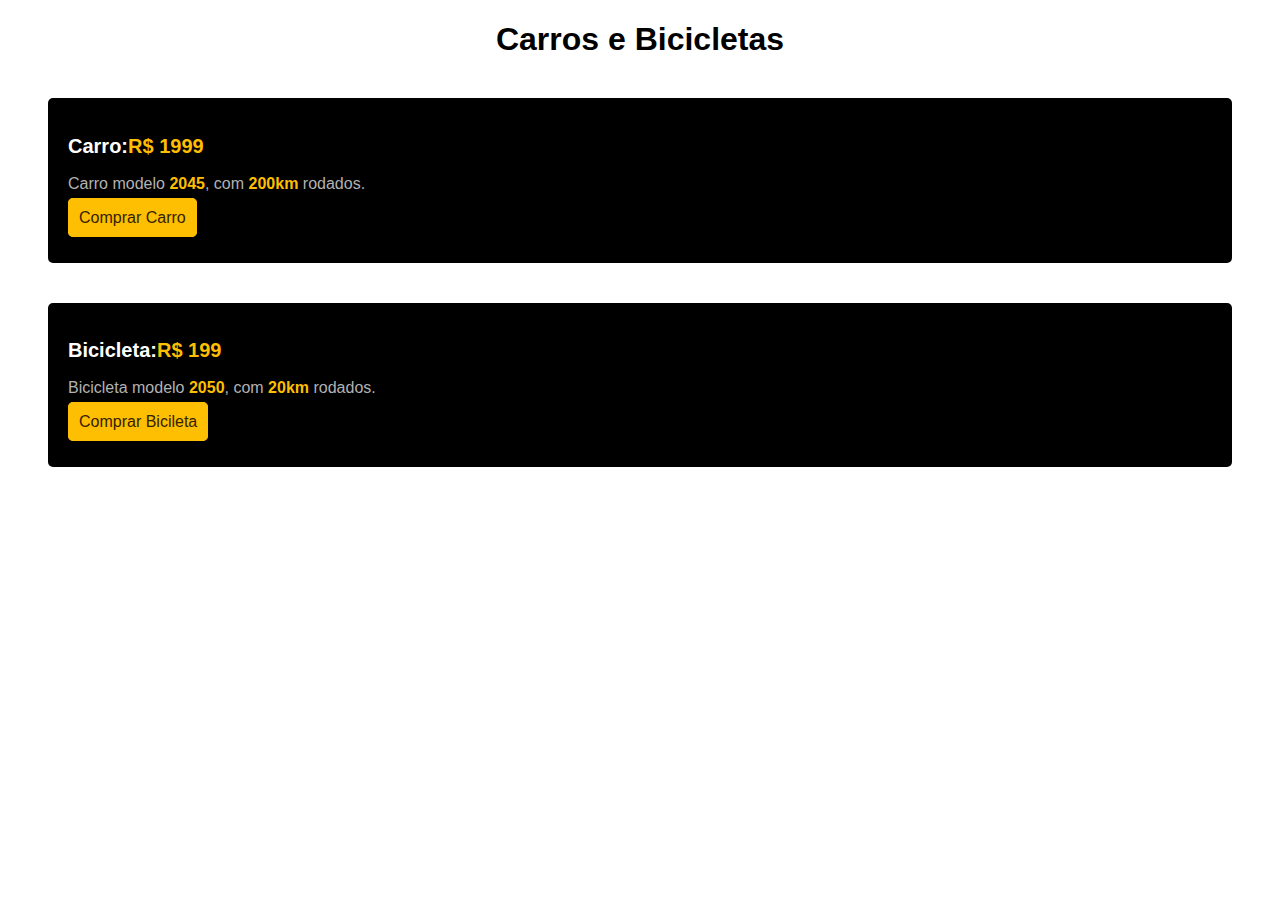
<file: index.html>
<!DOCTYPE html>
<html lang="en">
<head>
  <meta charset="UTF-8">
  <meta http-equiv="X-UA-Compatible" content="IE=edge">
  <meta name="viewport" content="width=device-width, initial-scale=1.0">
  <title>box model</title>
</head>
<body>
  <h1>Carros e Bicicletas</h1>

  <style>
    html {
      font-family: Arial, Helvetica, sans-serif;
    }

    h1 {
      font-size: 32px;
      color: black;
      font-weight: bold;
      text-align: center;
    }

    .box {
      background: black;
      padding: 20px;
      margin: 40px;
      border-radius: 5px;
    }

    .box h2 {
      font-size: 20px;
      color: white;
    }
    .box span{
      color: #b2b2b2;
    }
    .box strong{
      color: #febe01;
    }

    .box a {
      color: #332200;
      text-decoration: none;
      background: #febe01;
      border: solid #febe01 1px;
      border-radius: 5px;
      padding: 10px;
    }

  </style>

  <div class="box">
    <h2>Carro:<strong>R$ 1999</strong></h2>
    <span>Carro modelo <strong>2045</strong>, com <strong>200km</strong> rodados.</span>
    <p>
    <a href="/">Comprar Carro</a></p>
  </div>

  <div class="box">
    <h2>Bicicleta:<strong>R$ 199</strong></h2>
    <span>Bicicleta modelo <strong>2050</strong>, com <strong>20km</strong> rodados.</span>
    <p>
    <a href="/">Comprar Bicileta</a></p>
  </div>






  
</body>
</html>
</file>
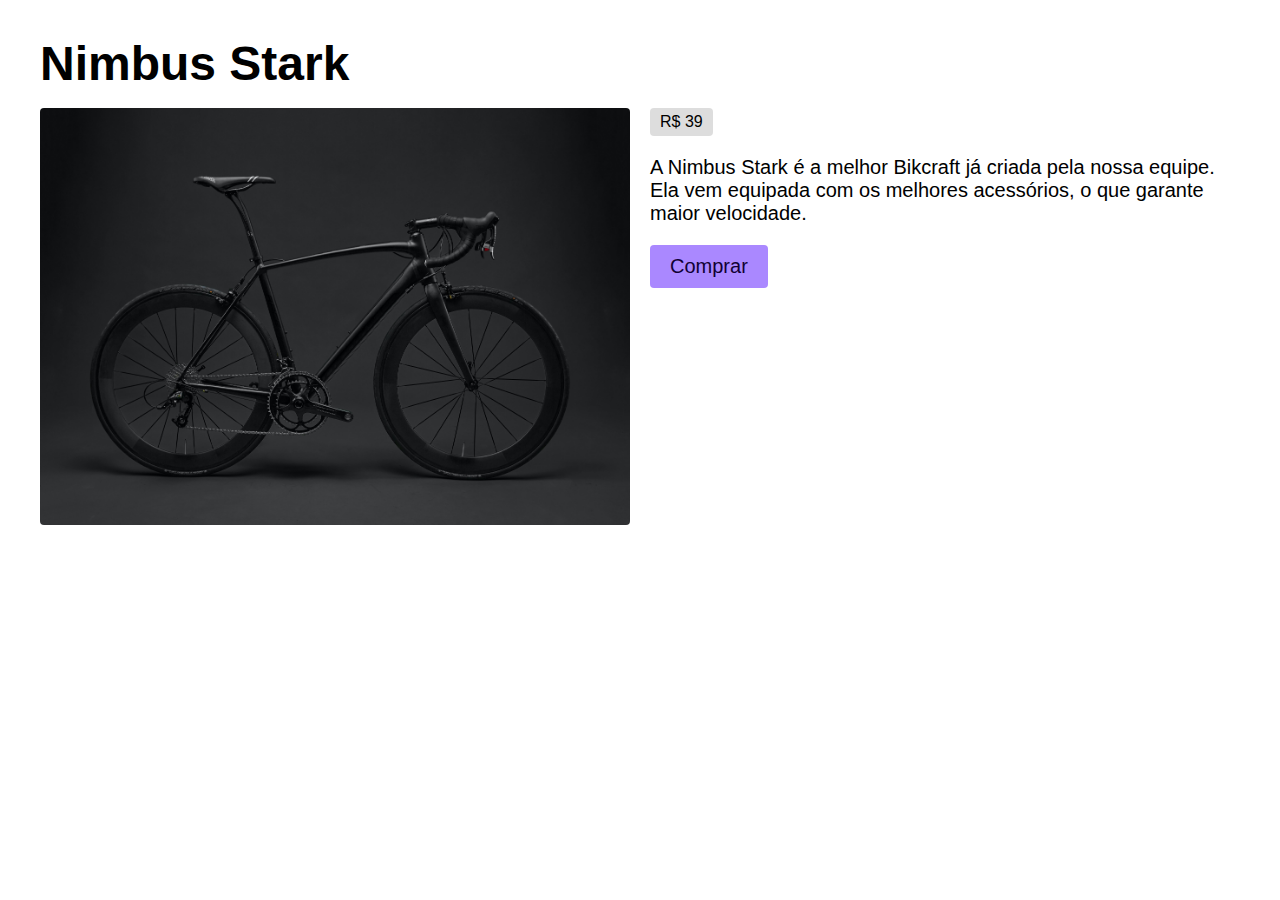
<file: alinhamento.html>
<!DOCTYPE html>
<html lang="en">
<head>
  <meta charset="UTF-8">
  <meta http-equiv="X-UA-Compatible" content="IE=edge">
  <meta name="viewport" content="width=device-width, initial-scale=1.0">
  <title>Alinhamento</title>
  <link rel="stylesheet" href="style.css">
</head>
<body>
  <div class="grid">
    <h1 class="titulo">Nimbus Stark</h1>
    <img class="foto" src="./img/bici.jpg" alt="Bicicleta Preta" />
   <div class="info"> 
      <span class="preco">R$ 39</span>
      <p class="descricao">
        A Nimbus Stark é a melhor Bikcraft já criada pela nossa equipe. Ela vem
        equipada com os melhores acessórios, o que garante maior velocidade.
      </p>
      <a class="comprar" href="/">Comprar</a>
    </div>
  </div>

</body>
</html>
</file>
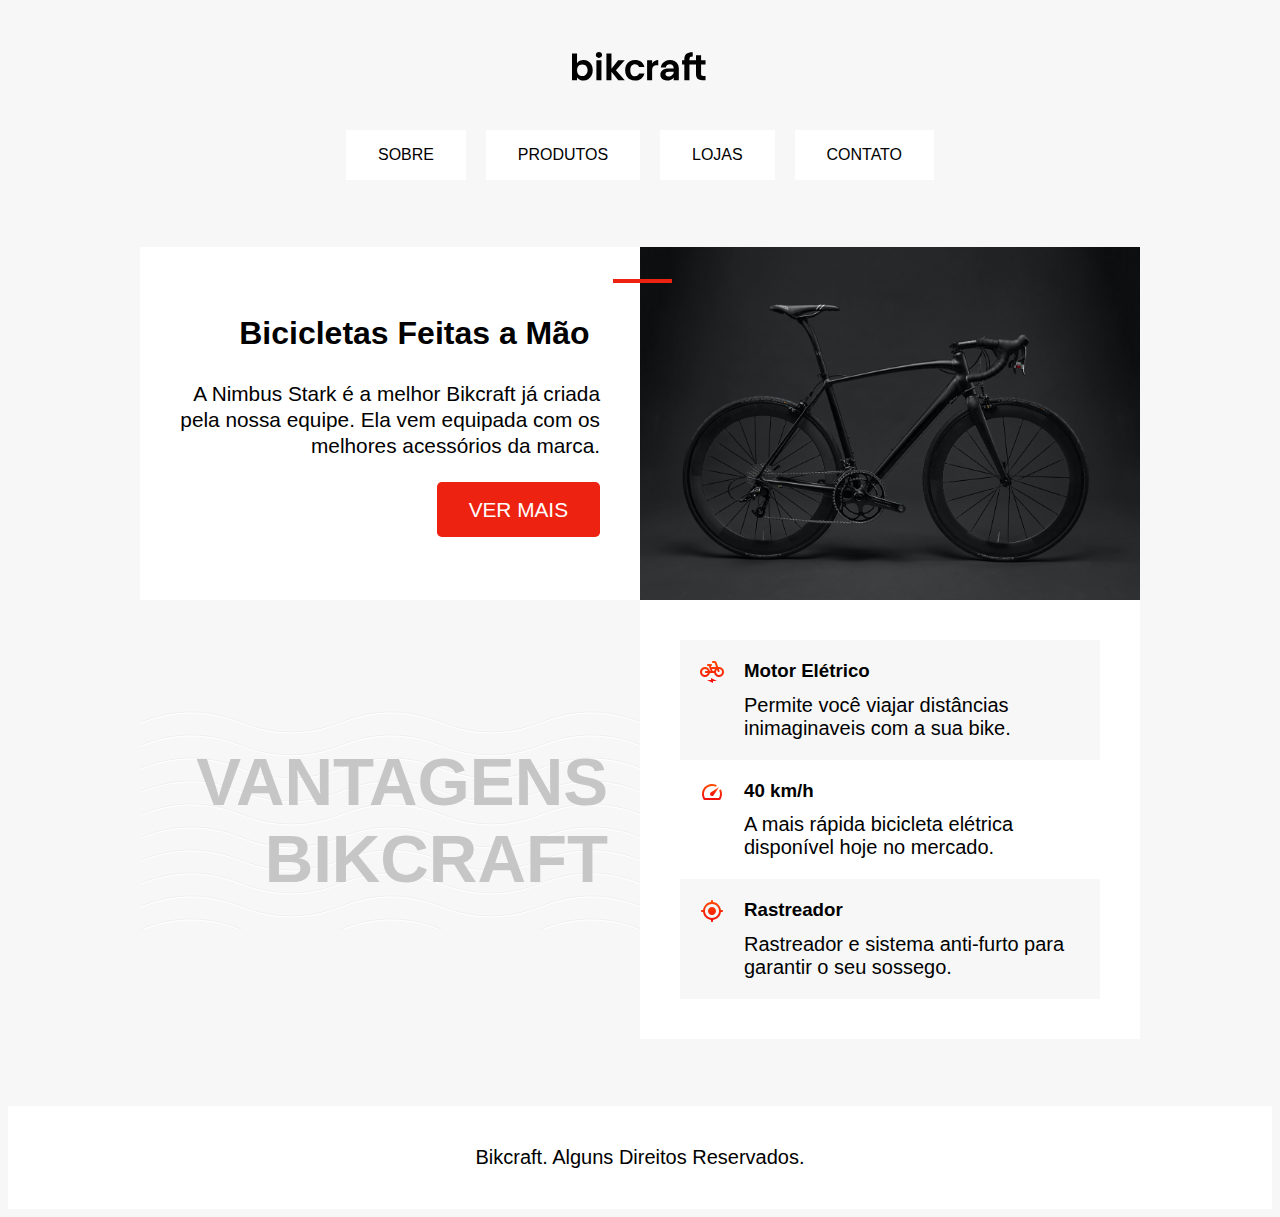
<file: bickraft.html>
<!DOCTYPE html>
<html lang="en">
<head>
  <meta charset="UTF-8">
  <meta http-equiv="X-UA-Compatible" content="IE=edge">
  <meta name="viewport" content="width=device-width, initial-scale=1.0">
  <title>Bikcraft</title>
</head>

<style>

  .header {
    display: grid;
    justify-items: center;
    gap: 3rem;
  }

  .menu a {
    display: block;
    color: black;
    text-decoration: none;
    text-transform: uppercase;
    background: white;
    padding: 0.87rem 1.87rem; /*14px 30px*/ 
    text-align: center;
    border: solid 0.13rem transparent; /*2px*/
  }
  
  .menu a:hover {
    border-color: #ee2211;  
    border-radius: 0.3rem; /*5px*/ 
  }
  .menu {
    gap: 1.25rem; /*20px*/ 
    display: flex;
    flex-wrap: wrap;
    justify-content: center;
  }

  ul {
    list-style: none;
    margin: 0rem;
    padding: 0rem;
  }

  body {
    background: #f7f7f7;
    color: black;
    font-family: Arial, Helvetica, sans-serif;
    display: grid;
    gap: 4.2rem;
    justify-items: center;
    margin-top: 50px;
  }

  img {
    max-width: 100%;
    display: block;
  }

  p, h1, h2, h3 {
    margin: 0;
  }

  .conteudo-principal {
    display: grid;
    grid-template-columns: 1fr 1fr;
    max-width: 62.5rem; /*1000px*/
  }

  .introducao {
    text-align: right;
    padding: 1.9rem;
    background: white;
    position: relative;
    display: grid;
    align-content: center;
  }
  .introducao h1 {
    font-size: 2rem;
  }

  .introducao p {
    font-size: 1.3rem;
    line-height: 1.6rem;
    padding: 0.6rem;
    margin-bottom: 1.25rem; /*20px*/
  }

  .introducao h1 {
    padding: 1.25rem; /*20px*/
  }

  .introducao a {
    text-decoration: none;
    color: white;
    background: #ee2211;
    padding: 1rem 2rem;
    border-radius: 0.3rem; /*5px*/
    text-transform: uppercase;
  }

  .introducao a:hover {
    background: #900;
  }

  .introducao h1::after {
    content: "";
    background: #ee2211;
    display: blcok;
    width: 3.7rem;  /*60px*/
    height: 0.25rem;  /*3px*/
    position: absolute;
    top: 2rem;
    right: -2rem;
    z-index: 1;
  }

  .onda {
    align-items: center;
    display: grid;
    font-size: 2.8rem; /*45px*/
    text-align: right;
    color: #c6c6c6;
    text-transform: uppercase;
  }

  .onda h2{
    background: url("./img/onda.svg");
    padding: 2rem;
  }

  .rodape {
    background: white;
    padding: 2.5rem; /*40px*/ 
    box-sizing: border-box;
  }

  footer {
    width: 100%;
  }

  .rodape p{
    text-align: center;
    font-size: 1.25rem; /*20px*/
  }

  .vantagens {
    background: white;
    padding: 2.5rem; /*40px*/ 
  }

  .vantagens-item {
    display: grid;
    grid-template-columns: auto 1fr;
    gap: 0.6rem 1.25rem; /*10px 20px*/ 
    padding: 1.25rem; /*20px*/ 
  }

  .vantagens-item:hover {
    border-left: #900 solid 0.25rem; /*4px*/ 
  }

  .vantagens-item:nth-child(odd) {
    background-color: #f7f7f7 ;
  }

  .vantagens-item p {
    grid-column: 2;
    font-size: 1.25rem;
  }

  /* Responsivo */

  /* Tablet */ 
  @media (min-width: 600px) and (max-width: 980px) {
    .conteudo-principal {
      max-width: 50rem;
    }

    .vantagens-item {
      display: grid;
      grid-template-columns: auto 1fr;
      gap: 0.6rem; 
    }
    .vantagens-item p {
      font-size: 1rem;
    }
    .onda {
      font-size: 2rem; 
    }

    body {
      gap: 3rem;
      margin-top: 30px;
    }

    img {
      height: 100%;
      object-fit: cover;
    }
  }

/* celular / smartphone*/
@media (min-width:300px) and (max-width: 640px) {

  .conteudo-principal {
      grid-template-columns: 1fr;
      max-width: 25rem;
    }

    .onda {
      font-size: 2rem; 
    }
    
    body{
      gap: 3rem;
      margin-top: 30px;
    }

    .introducao h1::after {
      content: none;
    }

}
</style>

<body>
  <header class="header">
    <img src="/img/bikcraft.svg">
   
     <nav  aria-label="primaria"> 
      <ul class="menu">
        <li><a href="/">Sobre</a></li>
        <li><a href="/">Produtos</a></li>
        <li><a href="/">Lojas</a></li>
        <li><a href="/">Contato</a></li>
      </ul>
     </nav>
   </header>

  <main>
      <article class="conteudo-principal">
        <div class="introducao">  
          <h1>Bicicletas Feitas a Mão</h1>
          <p>A Nimbus Stark é a melhor Bikcraft já criada pela nossa equipe. Ela vem equipada com os melhores acessórios da marca.</p>
          <p><a href="/">ver mais</a></p>
        </div> 
        <img id="bici" src="/img/bici.jpg" alt="Bicicleta preta"> 
      </article>  

      <article class="conteudo-principal">  
        <div class="onda">
          <h2>Vantagens Bikcraft</h2>
        </div>

        <div class="vantagens">
          <div class="vantagens-item">
            <img src="/img/eletrica.svg" alt="eletrica">
            <h3>Motor Elétrico</h3>
            <p>Permite você viajar distâncias inimaginaveis com a sua bike.</p>
          </div>

          <div class="vantagens-item">
            <img src="/img/velocidade.svg" alt="velocidade">
            <h3>40 km/h</h3>
            <p>A mais rápida bicicleta elétrica disponível hoje no mercado.</p>
          </div>

          <div class="vantagens-item">
            <img src="/img/rastreador.svg" alt="rastreador">
            <h3>Rastreador</h3>
            <p>Rastreador e sistema anti-furto para garantir o seu sossego.</p>
          </div> 
        </div>  
      </article>  
    </main>

    <footer>
        <div class="rodape">
          <p>Bikcraft. Alguns Direitos Reservados.</p>
        </div>
    </footer>    
</body>

</html>
</file>
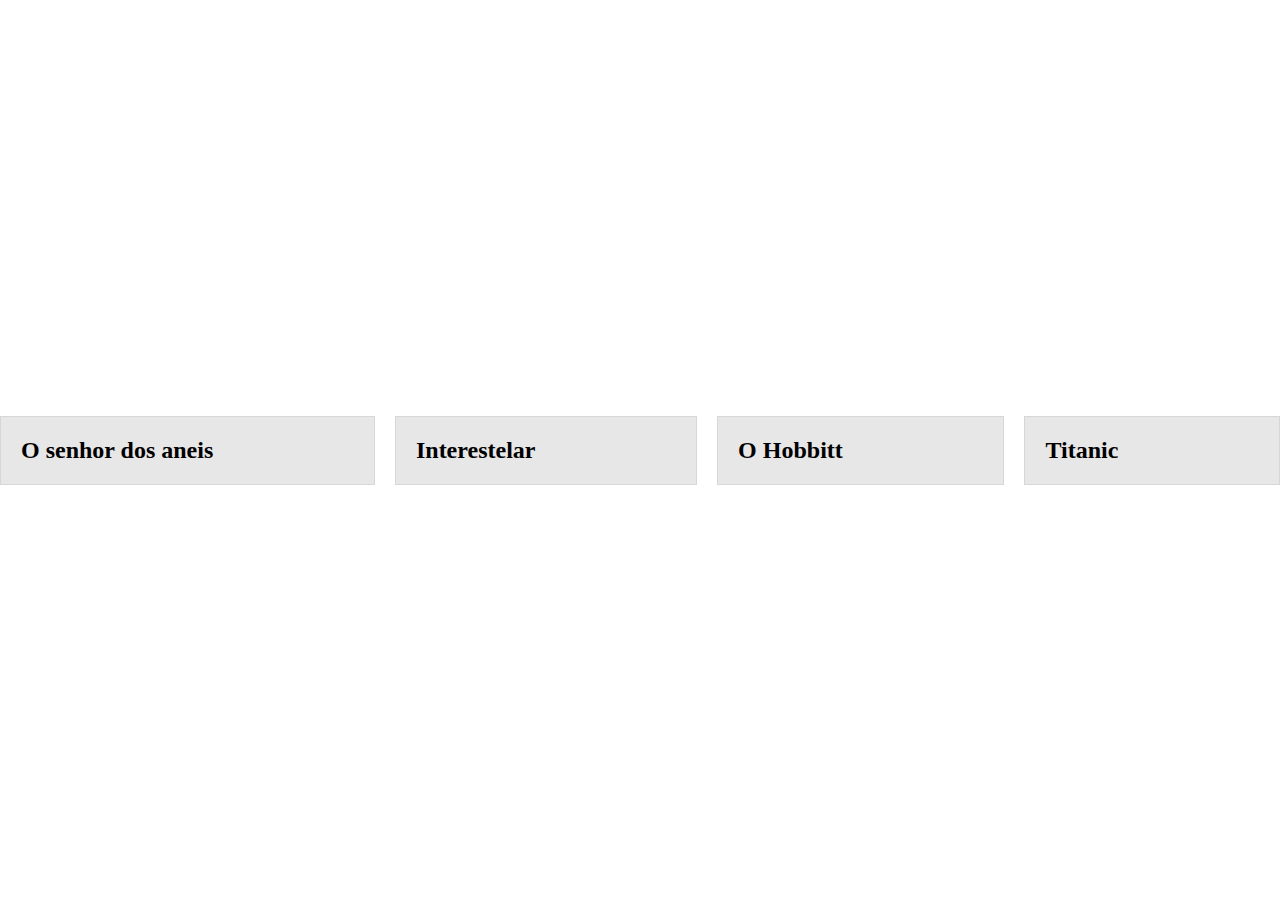
<file: flexbox.html>
<!DOCTYPE html>
<html lang="en">
<head>
  <meta charset="UTF-8">
  <meta http-equiv="X-UA-Compatible" content="IE=edge">
  <meta name="viewport" content="width=device-width, initial-scale=1.0">
  <title>Flexbox</title>
</head>
<body>
  <div class="flex">
    <h2>O senhor dos aneis</h2>
    <h2>Interestelar</h2>
    <h2>O Hobbitt</h2>
    <h2>Titanic</h2>
  </div>

  <style>
      .flex {
        display: flex;
        flex-wrap: wrap; /*não deixa quebrar a palavra*/
        gap: 20px;
        height: 100vh;
        place-content: center; /*alinhamento */
      }

      h2 {
        background: #e7e7e7;
        border: 1px solid #d7d7d7;
        padding: 20px;
        margin: 0px;
        flex-grow: 1; /*aumenta a caixa do flex flex-basis valor minimo geralmente usa 0*/
      }

      body {
        margin: 0px;
      }

  </style>
</body>
</html>
</file>
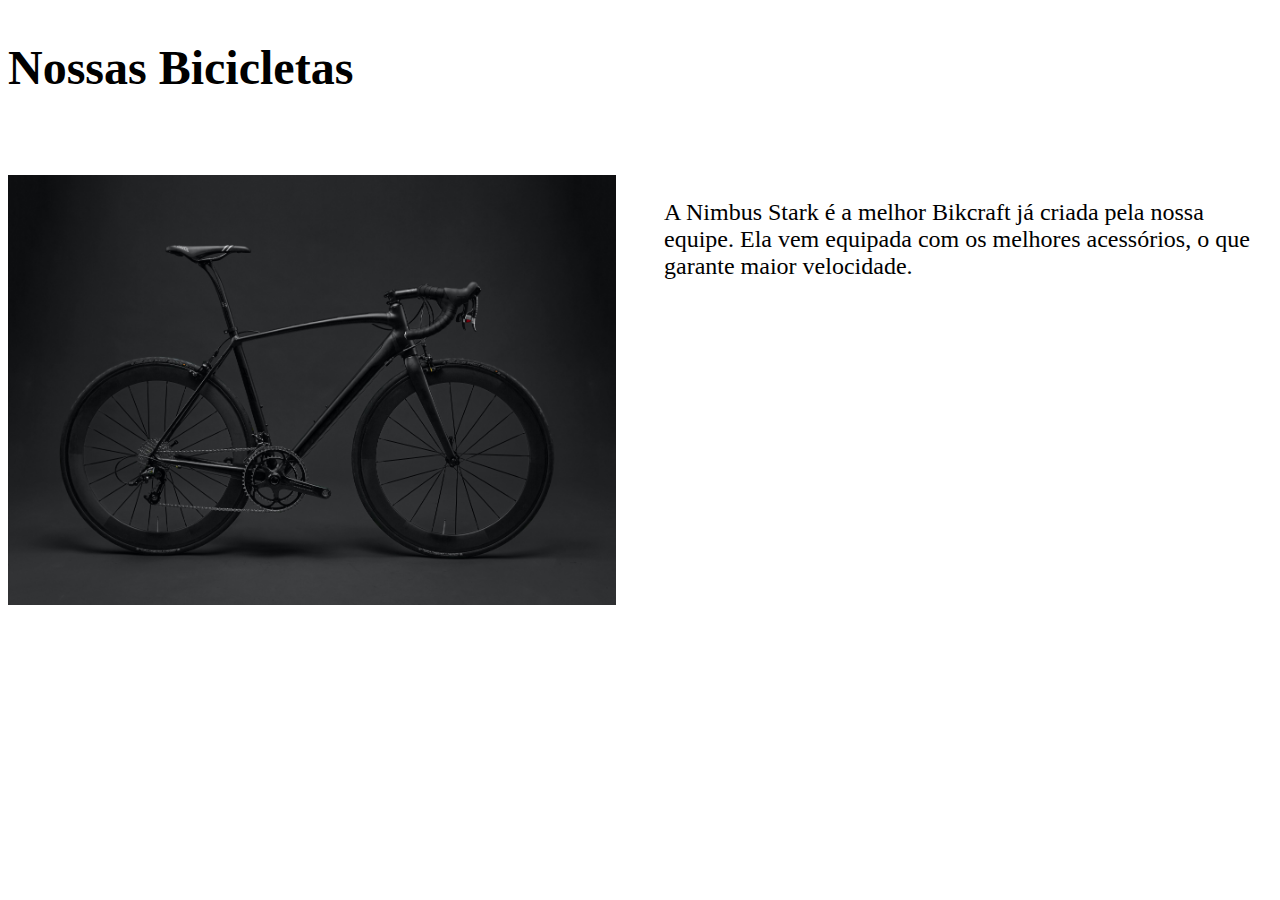
<file: media.html>
<!DOCTYPE html>
<html lang="en">
<head>
  <meta charset="UTF-8">
  <meta http-equiv="X-UA-Compatible" content="IE=edge">
  <meta name="viewport" content="width=device-width, initial-scale=1.0">
  <title>Document</title>
</head>
<body>
  <div>
    <h1>Nossas Bicicletas</h1>
    <img src="./img/bici.jpg" alt="Bicicleta" />
    <p>
      A Nimbus Stark é a melhor Bikcraft já criada pela nossa equipe. Ela vem
      equipada com os melhores acessórios, o que garante maior velocidade.
    </p>
  </div>

  <style>
    img {
  max-width: 100%;
  display: block;
}

div {
  display: grid;
  grid-template-columns: 1fr 1fr;
  gap: 2rem;
}

div h1 {
  grid-column: 1 / -1;
}

/* abaixo de 600px */
@media (max-width: 600px) {
  div {
    grid-template-columns: 1fr;
    gap: 1rem;
  }
}

/* acima de 1000px */
@media (min-width: 1000px) {
  html {
    font-size: 150%;
  }
}

/* entre 800px e 900px */
@media (min-width: 800px) and (max-width: 900px) {
  h1 {
    background: lightgreen;
  }
}

  </style>
  
</body>
</html>
</file>
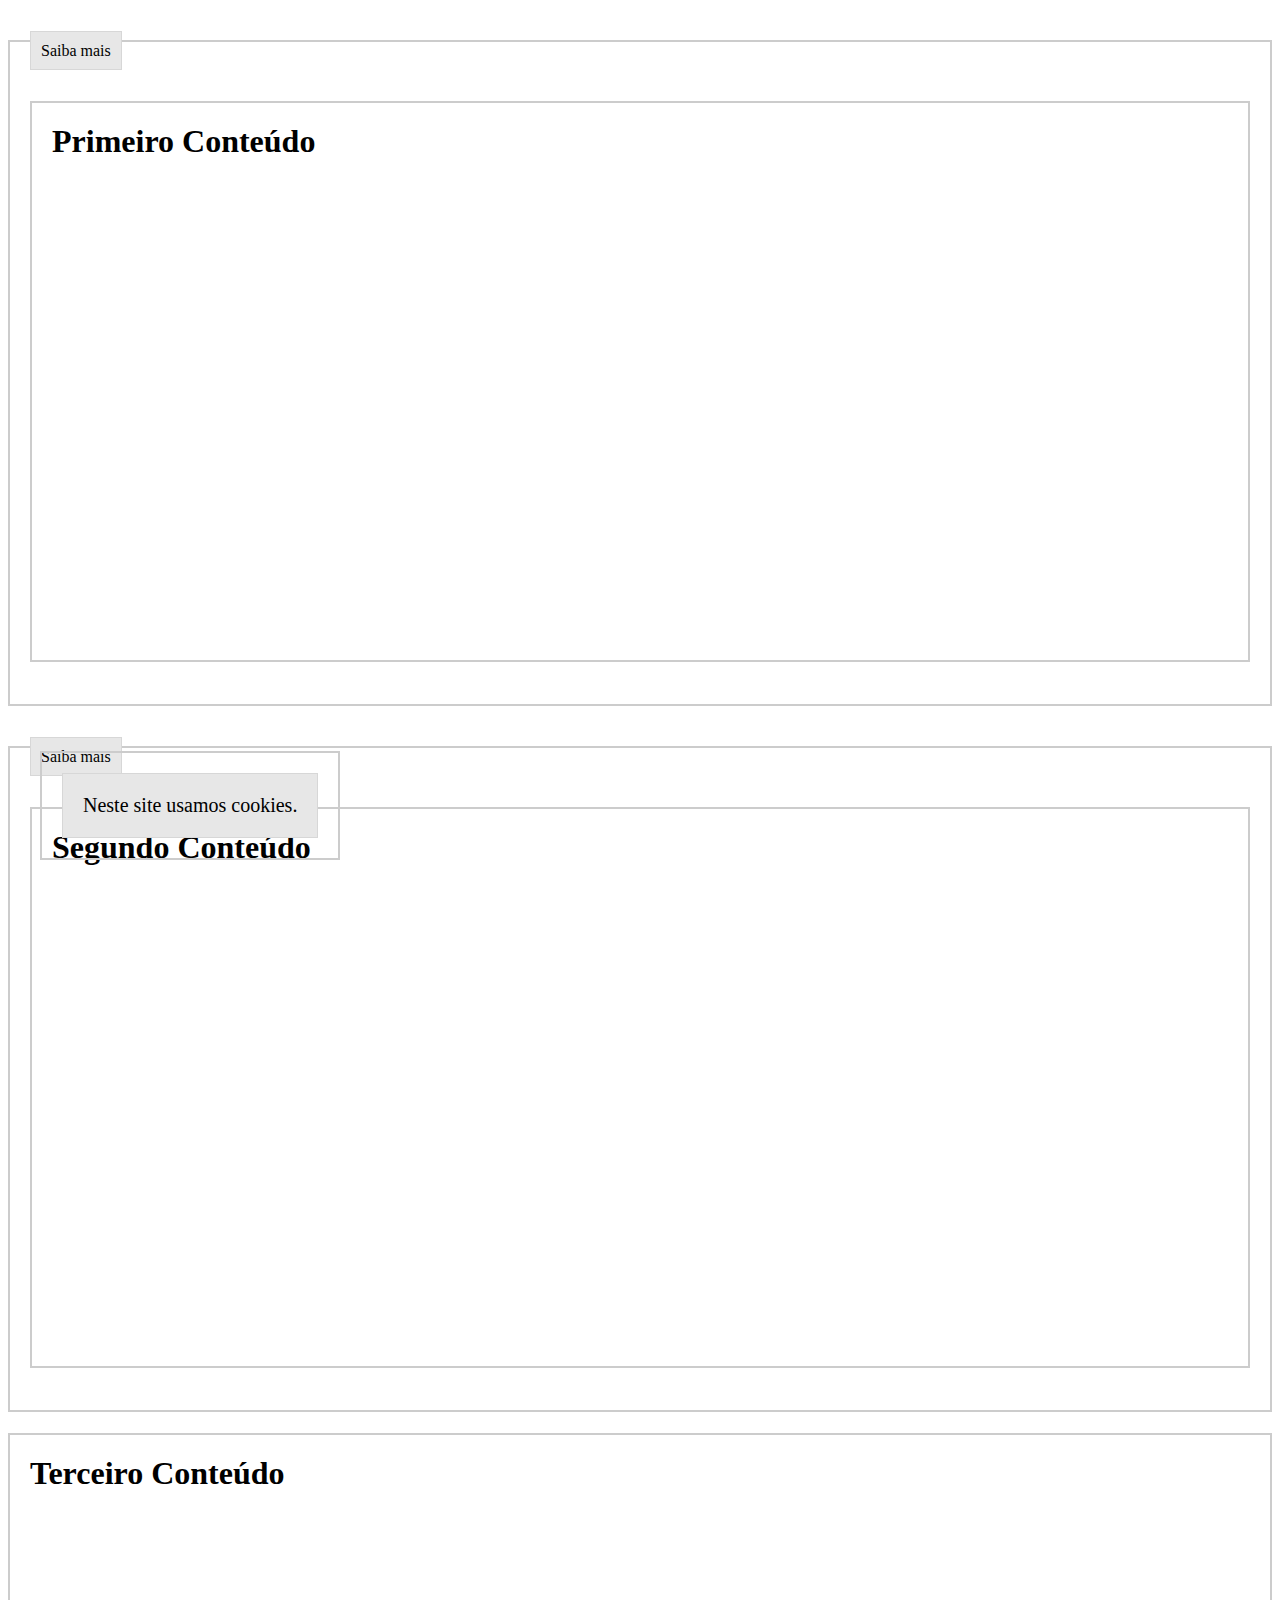
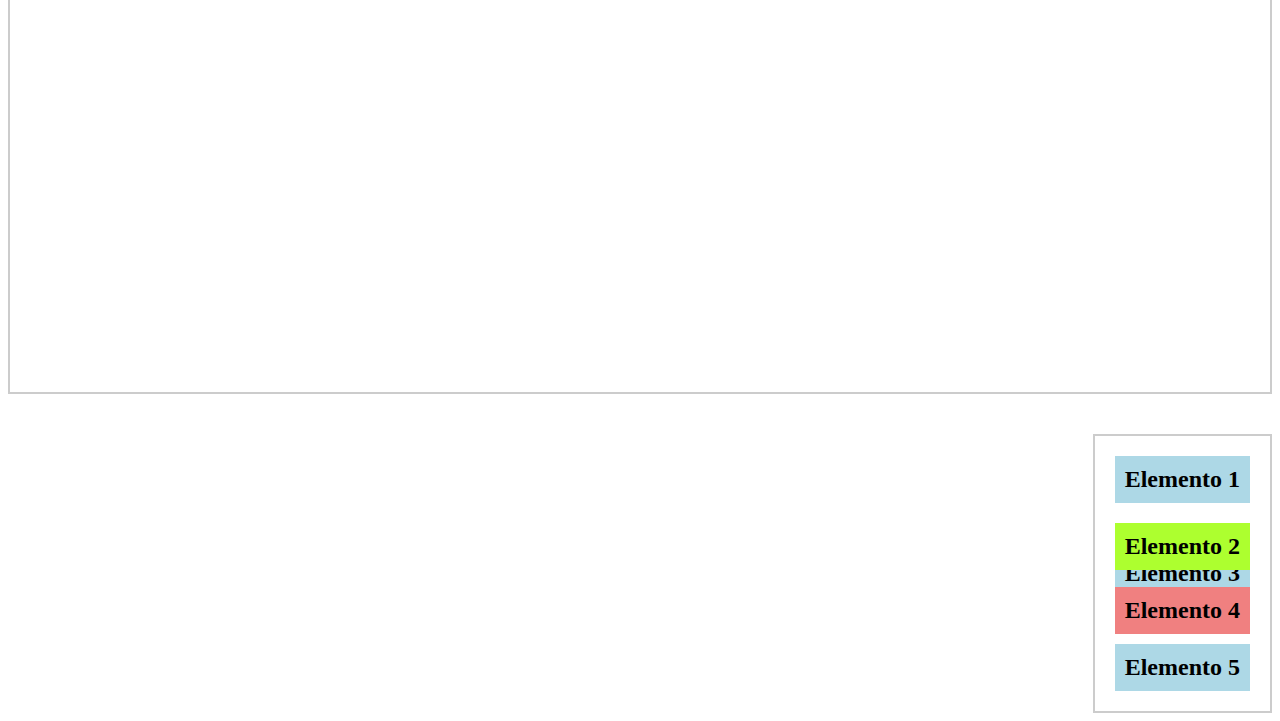
<file: position.html>
<!DOCTYPE html>
<html lang="en">
<head>
  <meta charset="UTF-8">
  <meta http-equiv="X-UA-Compatible" content="IE=edge">
  <meta name="viewport" content="width=device-width, initial-scale=1.0">
  <title>Document</title>
</head>
<body>
  <div>
    <span class="relativo">Saiba mais</span>
    <h1>Primeiro Conteúdo</h1>
  </div>
  
  <div> 
    <span class="relativo">Saiba mais</span>
    <h1>Segundo Conteúdo</h1>
  </div>

  <h1>Terceiro Conteúdo</h1>
  <div class="fixo">
    <p>Neste site usamos cookies.</p>
  </div>

  <div class="z-index">
    <h2>Elemento 1</h2>
    <h2 class="index1">Elemento 2</h2>
    <h2>Elemento 3</h2>
    <h2 class="index2">Elemento 4</h2>
    <h2>Elemento 5</h2>
  </div>
  

  <style>
    .fixo {
      position: fixed; /*posição fixa em relação ao elemento pai*/
      bottom: 40px;
      left: 40px;
      text-align: right;
      z-index: 9999;
    }

    h1 {
      border: 2px solid #ccc;
      padding: 20px 20px 500px 20px;
    }

    p {
      background: #e7e7e7;
      border: 1px solid #d7d7d7;
      padding: 20px;
      margin: 0px;
      font-size: 20px;
    }

    .relativo {
      position: relative; /*posição relativa em relação ao elemento pai*/
      top: -20px;
    }
    span {
      background: #e7e7e7;
      border: 1px solid #d7d7d7;
      padding: 10px;
    }
    div {
      border: 2px solid #ccc;
      padding: 20px;
      margin-top: 40px;
    }
    .z-index {
      display: grid;
      place-self: end;
      text-align: right;
    }

    h2 {
      margin: 0px;
      padding: 10px;
      background: lightblue;
    }

    .index1 {
      position: relative;
      background: greenyellow;
      top: 20px;
      z-index: 1;
    }

    .index2 {
      position: relative;
      background: lightcoral;
      top: -10px;
      z-index: 3;
    }

</style>

</body>
</html>
</file>
<file: style.css>
.grid {
  display: grid;
  gap: 20px;
  grid-template-columns: repeat(2, 1fr);

}

.titulo {
  grid-column: 1 / -1;
}
.info {
  display: grid;
  place-items: start;
  place-self: start;
  gap: 20px
}


/*
.grid {
  display: grid;
  gap: 20px;
  grid-template-columns: 2fr 1fr;
  grid-template-rows: 300px auto;
  grid-auto-rows: 200px;
}


.grid {
  display: grid;
  gap: 20px;
  grid-template-columns:repeat(2, 1fr) ;}
  
  /*repete 2 colunas de 1r cada uma


.preco {
  grid-area: 2/1;  /* linha 2 coluna 1 */

/* grid-template-rows: reapeat (3, 200px);   repete 3 linhas de 200px cada uma.


.item {
  grid-area: 2/2;  -- posiciona na segunda linha da segunda coluna respectivamente.
}


*/ 


/* Estilos Gerais */

body {
  font-family: Arial;
  margin: 40px;
}

h1,
p {
  margin: 0px;
}

h1 {
  font-size: 48px;
  line-height: 1;
}

p {
  font-size: 20px;
}

img {
  max-width: 100%;
  border-radius: 4px;
}

.comprar {
  background: #a8f;
  color: #103;
  padding: 10px 20px;
  text-decoration: none;
  border-radius: 4px;
  font-size: 20px;
}

.preco {
  background: #ddd;
  padding: 5px 10px;
  border-radius: 4px;
}
</file>
